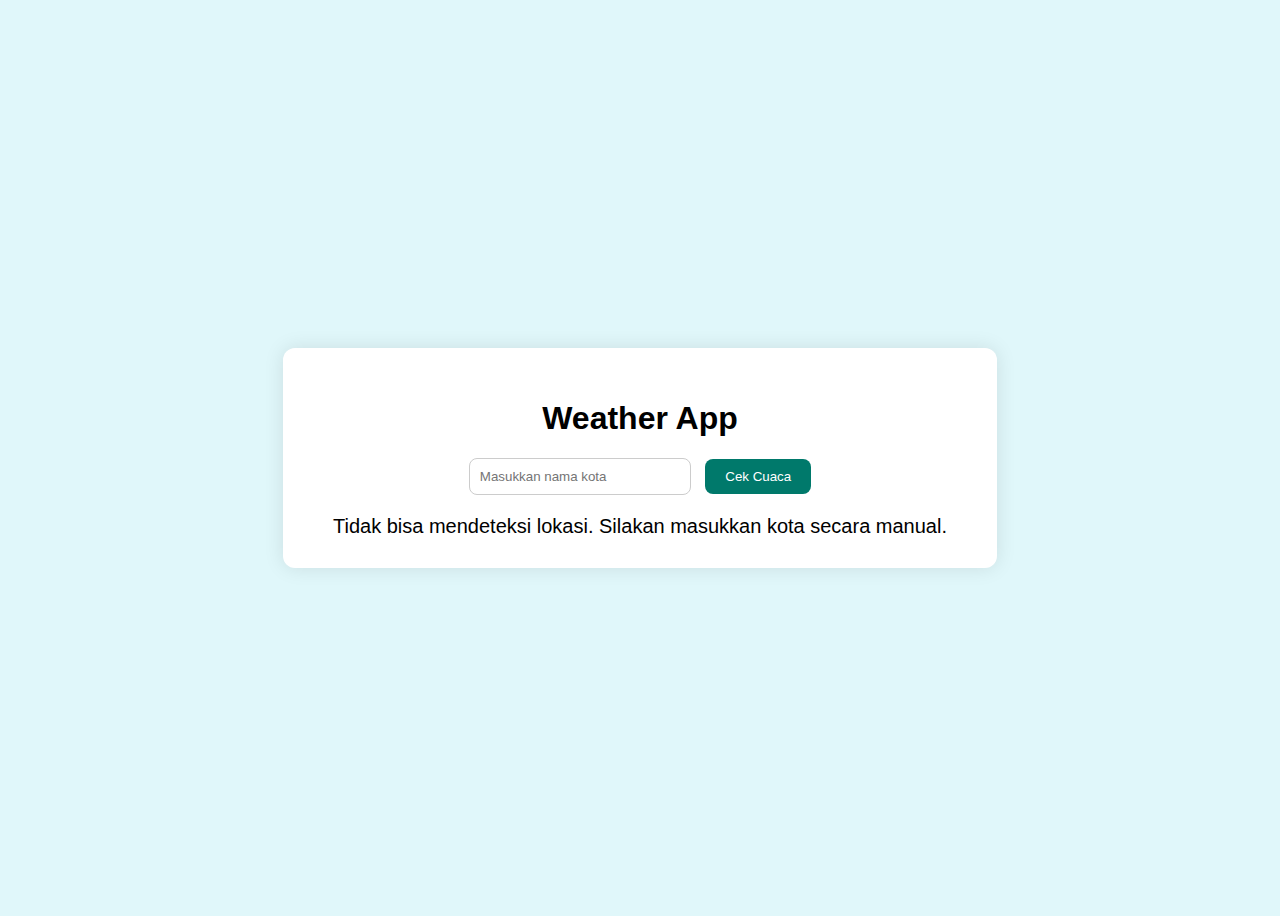
<file: weather-app/cuaca.html>
<!DOCTYPE html>
<html lang="en">
<head>
  <meta charset="UTF-8">
  <meta name="viewport" content="width=device-width, initial-scale=1.0">
  <title>Weather App Sederhana</title>
  <link rel="stylesheet" href="style.css">
</head>
<body>
  <div class="container">
    <h1>Weather App</h1>
    <input type="text" id="cityInput" placeholder="Masukkan nama kota">
    <button id="getWeather">Cek Cuaca</button>
    <div id="weatherResult"></div>
  </div>

  <script src="script.js"></script>
</body>
</html>
</file>
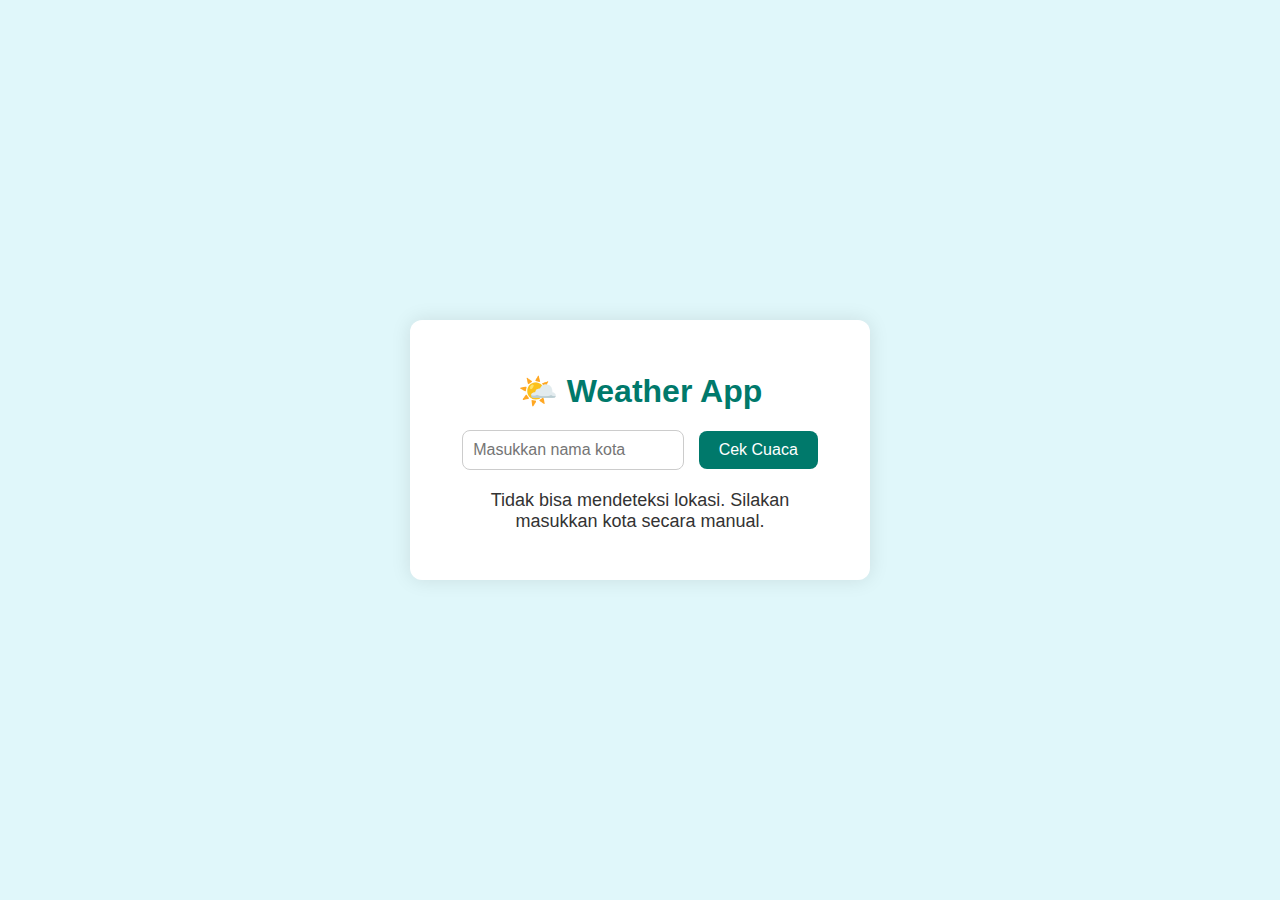
<file: weather_app/cuaca.html>
<!DOCTYPE html>
<html lang="id">
<head>
  <meta charset="UTF-8">
  <meta name="viewport" content="width=device-width, initial-scale=1.0">
  <title>Weather App Sederhana</title>
  <link rel="stylesheet" href="style.css">
</head>
<body>
  <div class="container">
    <h1>🌤️ Weather App</h1>
    <input type="text" id="cityInput" placeholder="Masukkan nama kota">
    <button id="getWeather">Cek Cuaca</button>
    <div id="loading" class="loading hidden" aria-hidden="true"></div>
    <div id="weatherResult"></div>
  </div>

  <script src="script.js"></script>
</body>
</html>
</file>
<file: weather-app/style.css>
body {
  font-family: Arial, sans-serif;
  display: flex;
  justify-content: center;
  align-items: center;
  height: 100vh;
  background-color: #e0f7fa;
}

.container {
  text-align: center;
  background-color: #fff;
  padding: 30px 50px;
  border-radius: 12px;
  box-shadow: 0 0 20px rgba(0,0,0,0.1);
}

input {
  padding: 10px;
  width: 200px;
  margin-right: 10px;
  border-radius: 8px;
  border: 1px solid #ccc;
}

button {
  padding: 10px 20px;
  border-radius: 8px;
  border: none;
  background-color: #00796b;
  color: white;
  cursor: pointer;
}

button:hover {
  background-color: #004d40;
}

#weatherResult {
  margin-top: 20px;
  font-size: 20px;
}
</file>
<file: weather_app/style.css>
body {
  font-family: Arial, sans-serif;
  display: flex;
  justify-content: center;
  align-items: center;
  height: 100vh;
  background-color: #e0f7fa;
  margin: 0;
}

.container {
  text-align: center;
  background-color: #fff;
  padding: 30px 50px;
  border-radius: 12px;
  box-shadow: 0 0 20px rgba(0, 0, 0, 0.1);
  width: 360px;
}

h1 {
  margin-bottom: 20px;
  color: #00796b;
}

input {
  padding: 10px;
  width: 200px;
  margin-right: 10px;
  border-radius: 8px;
  border: 1px solid #ccc;
  font-size: 16px;
}

button {
  padding: 10px 20px;
  border-radius: 8px;
  border: none;
  background-color: #00796b;
  color: white;
  font-size: 16px;
  cursor: pointer;
  transition: background-color 0.3s ease;
}

button:hover {
  background-color: #004d40;
}

#weatherResult {
  margin-top: 20px;
  font-size: 18px;
  color: #333;
  opacity: 0;
  transform: translateY(8px);
  transition: opacity 300ms ease, transform 300ms ease;
}

#weatherResult.show {
  opacity: 1;
  transform: translateY(0);
}

/* Animasi loading */
.loading {
  margin: 20px auto;
  border: 4px solid #f3f3f3;
  border-top: 4px solid #00796b;
  border-radius: 50%;
  width: 40px;
  height: 40px;
  animation: spin 1s linear infinite;
}

@keyframes spin {
  0% { transform: rotate(0deg); }
  100% { transform: rotate(360deg); }
}

.hidden {
  display: none;
}

/* Responsive */
@media (max-width: 420px) {
  .container { width: 90%; padding: 24px; }
  input { width: 140px; margin-bottom: 8px; }
  button { width: 100%; }
}
</file>
